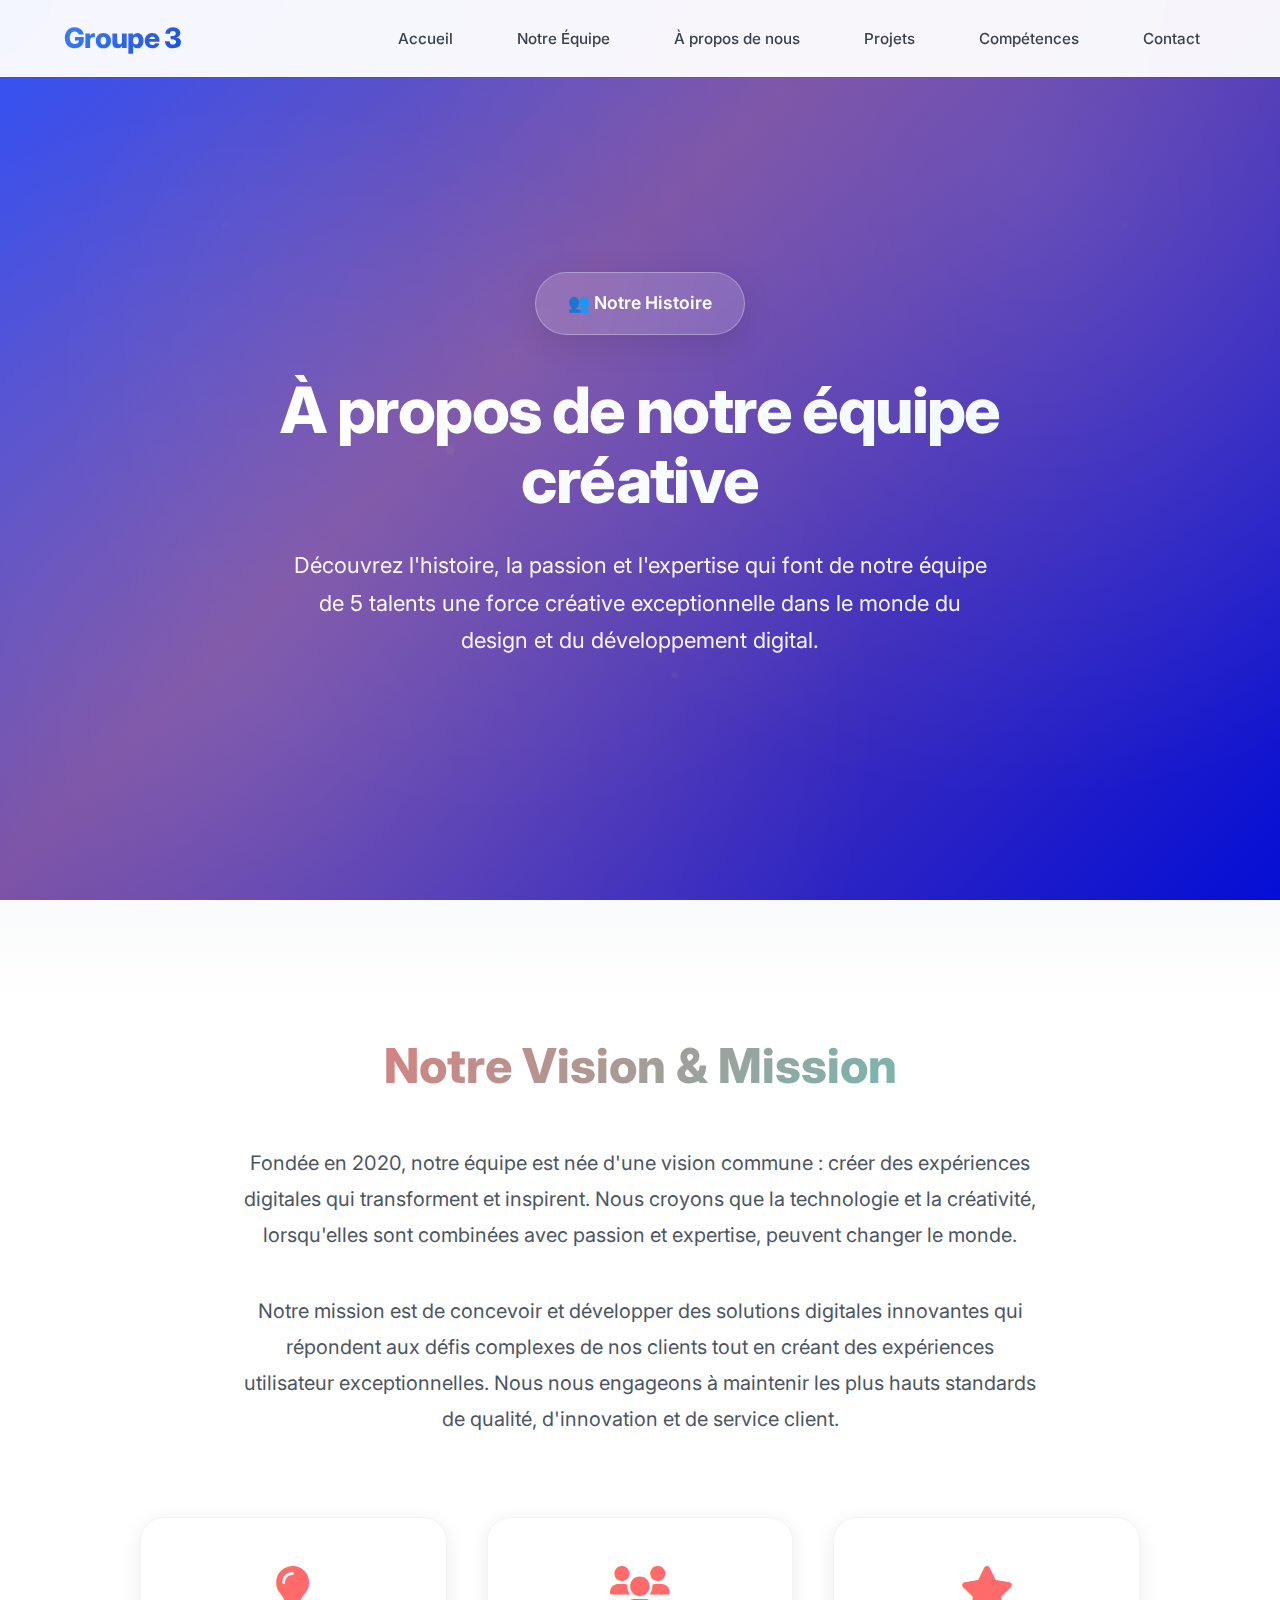
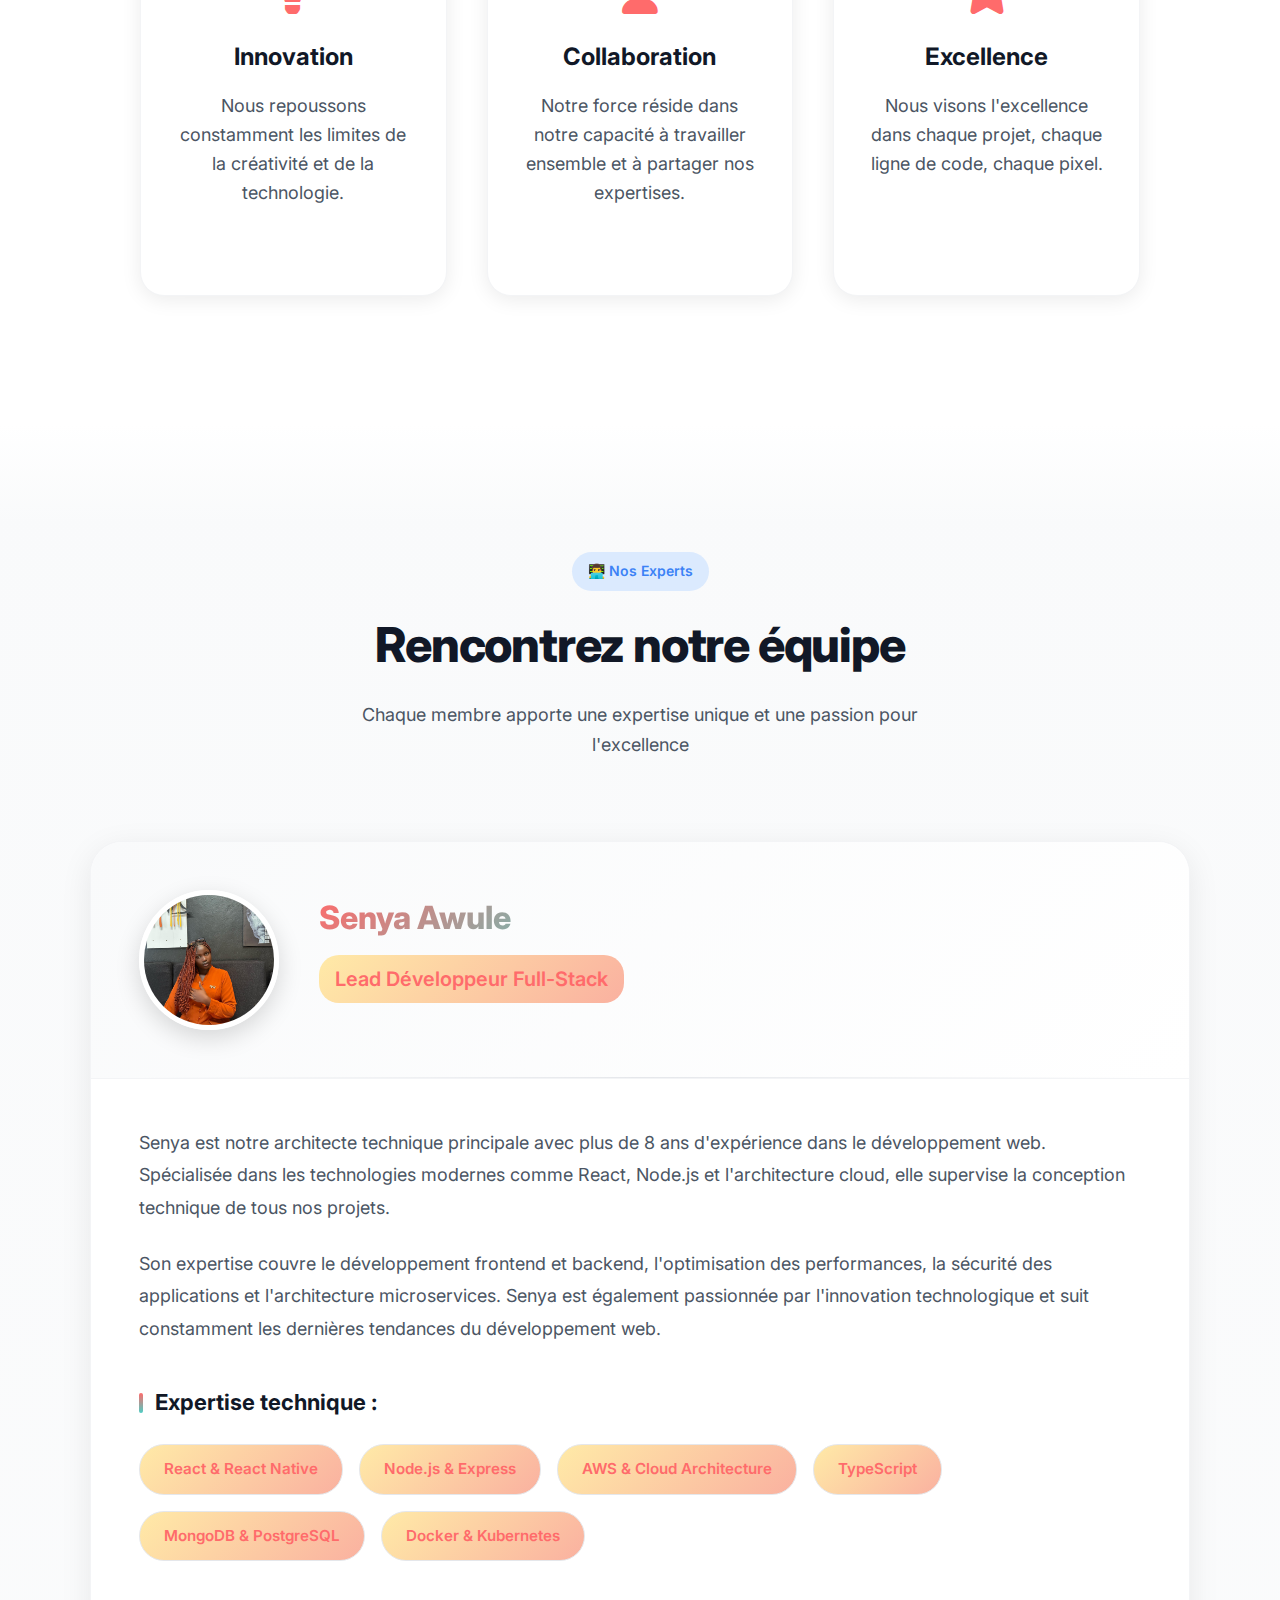
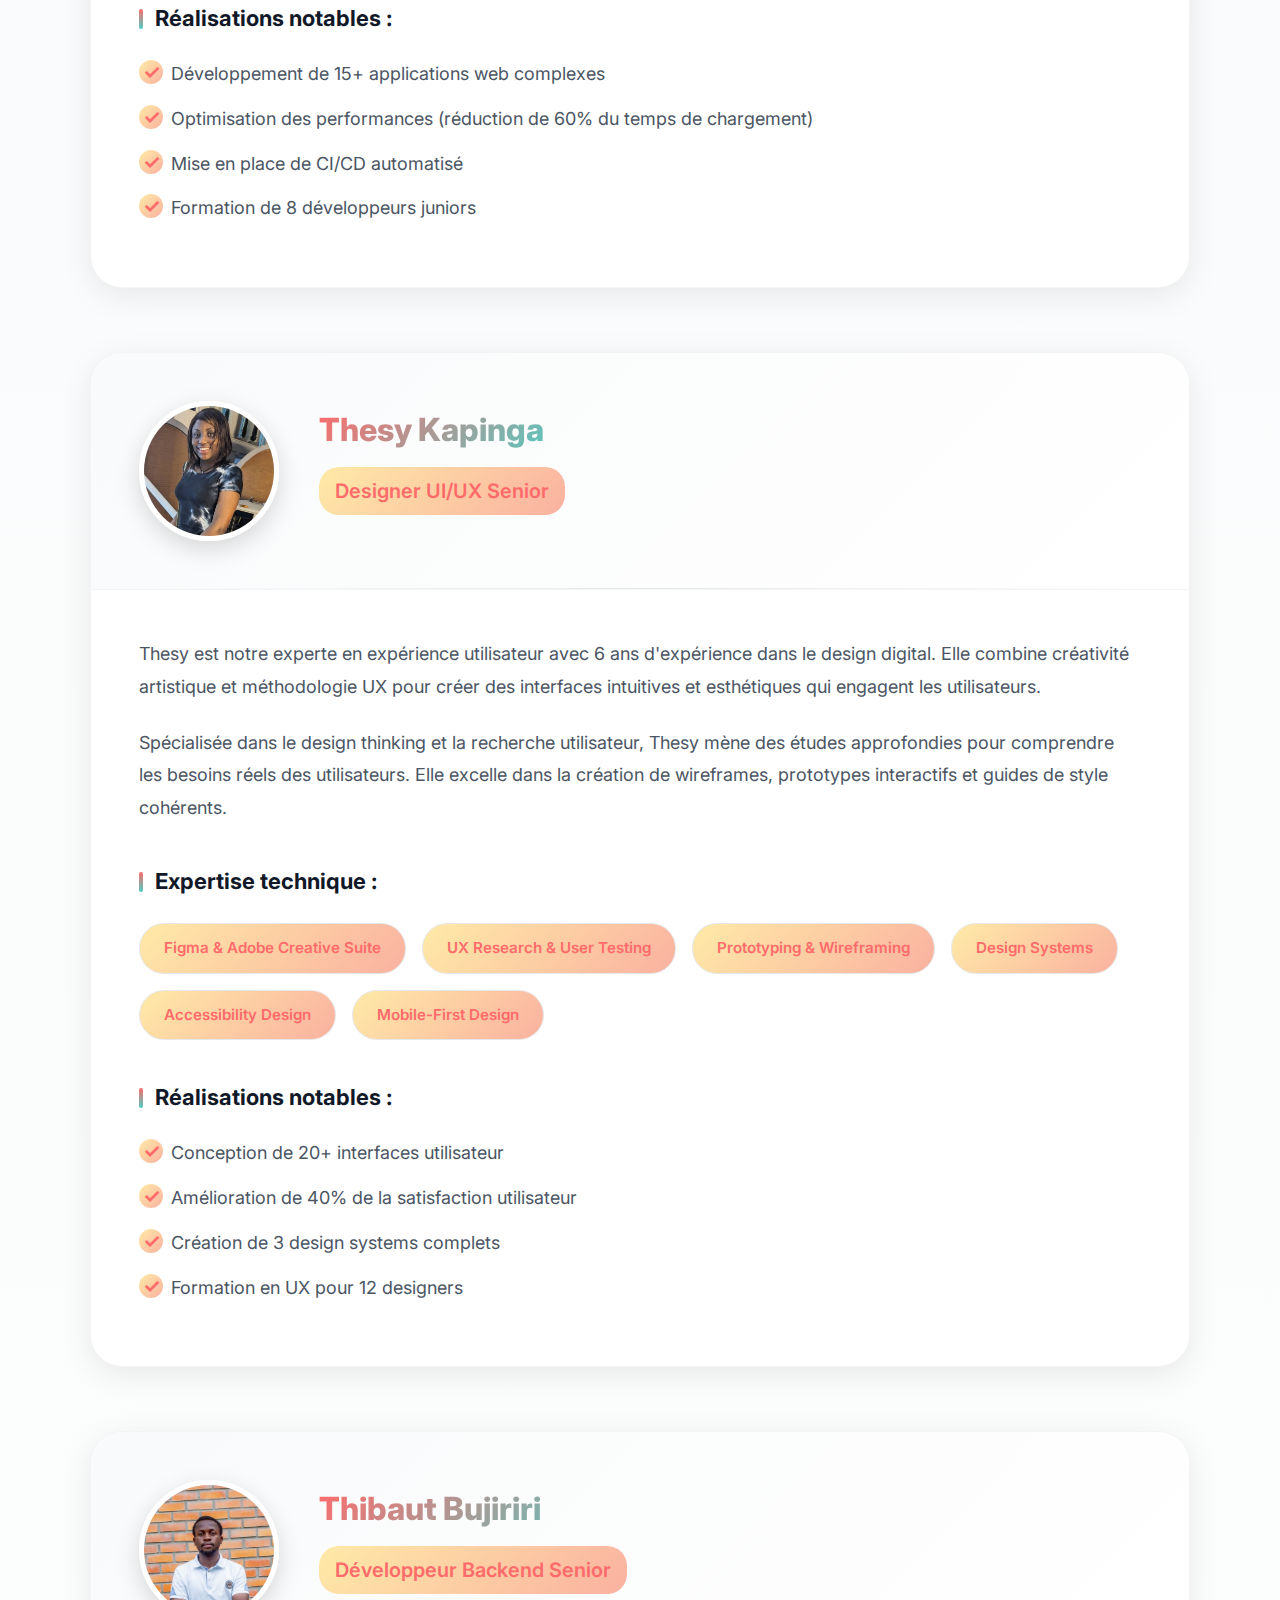
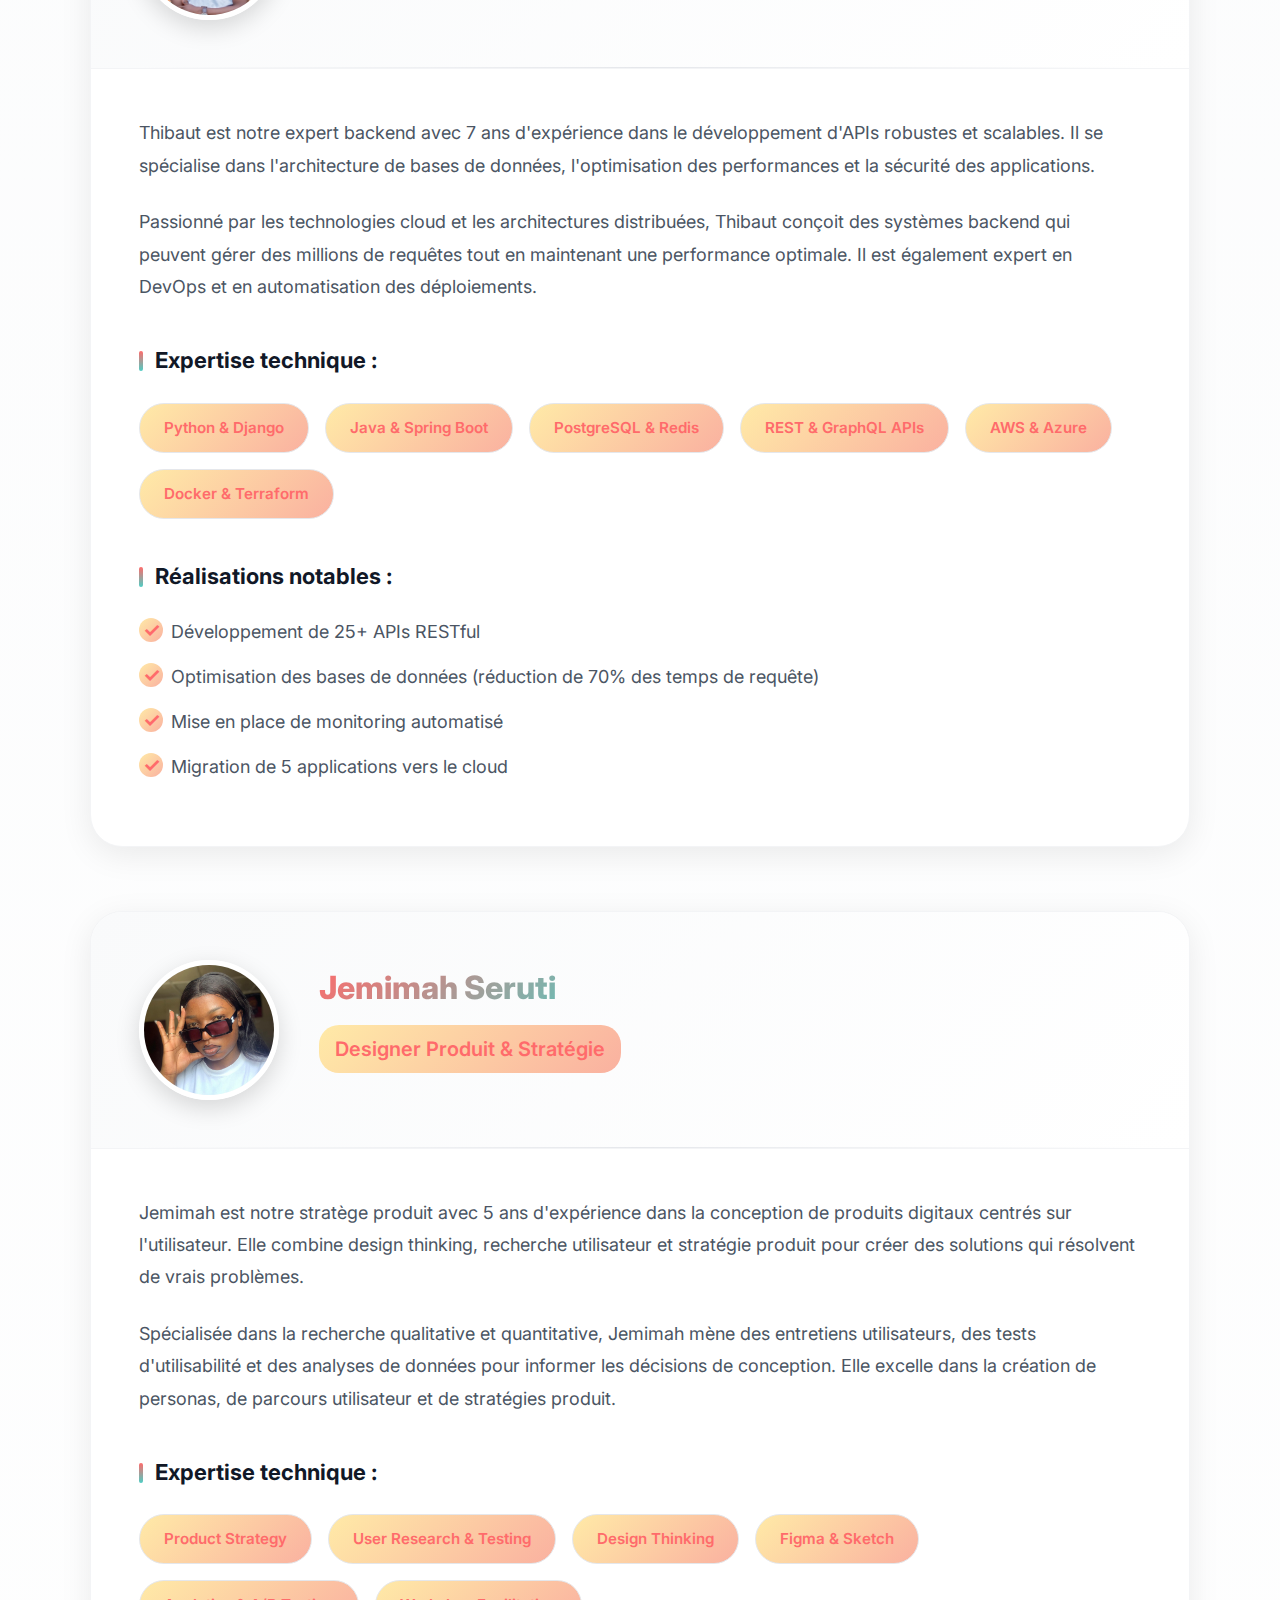
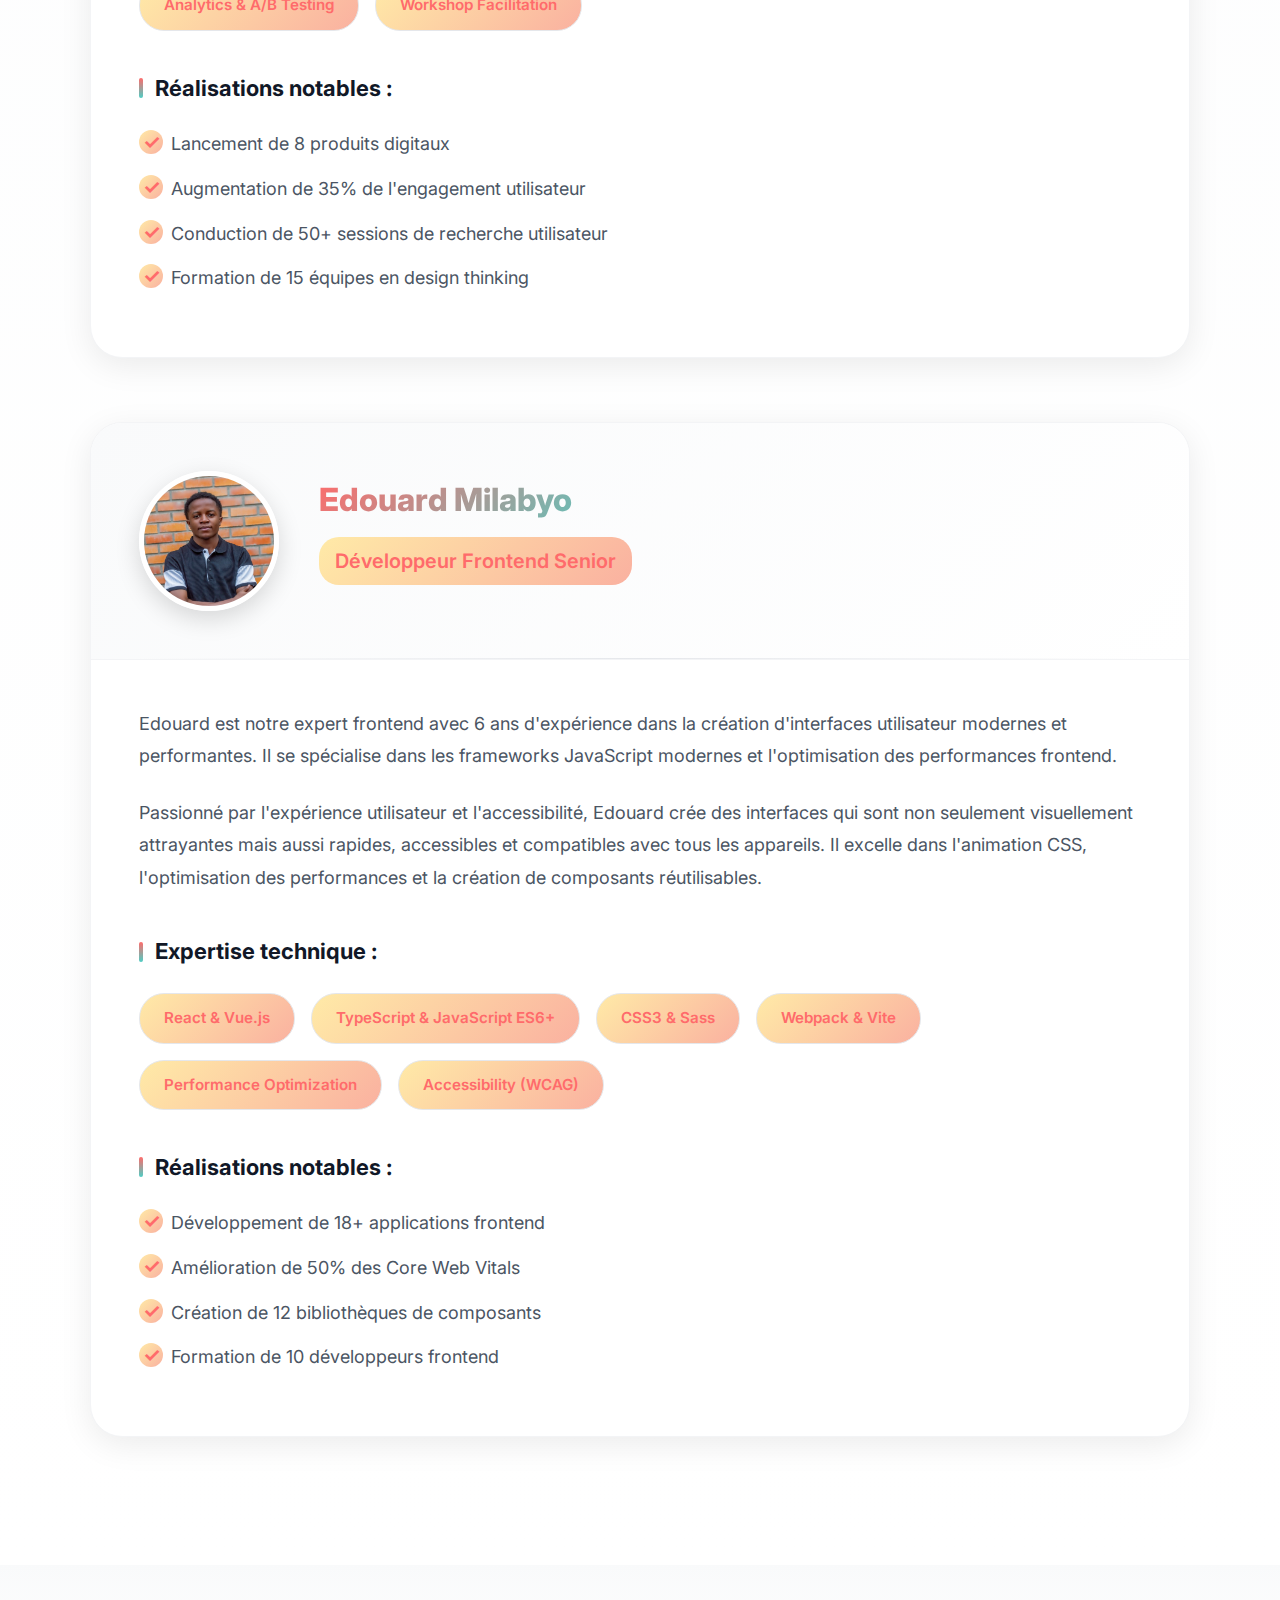
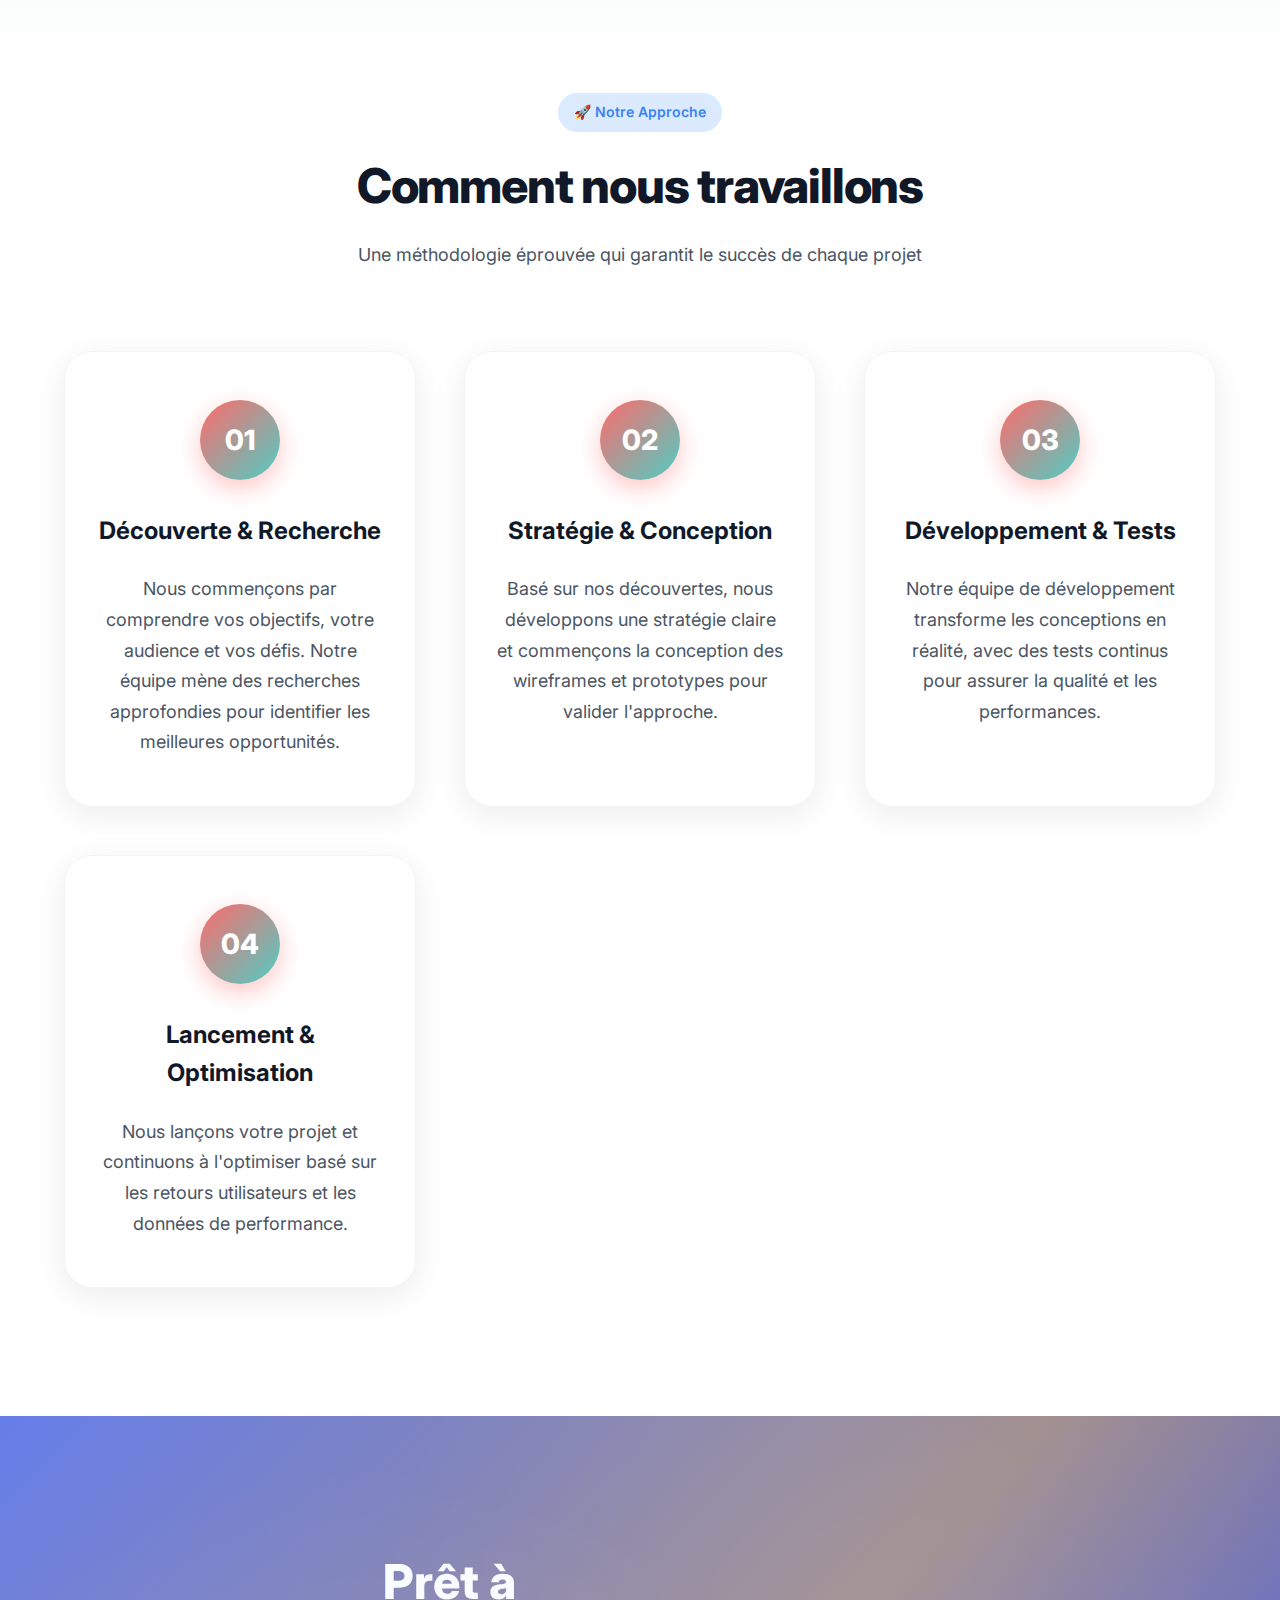
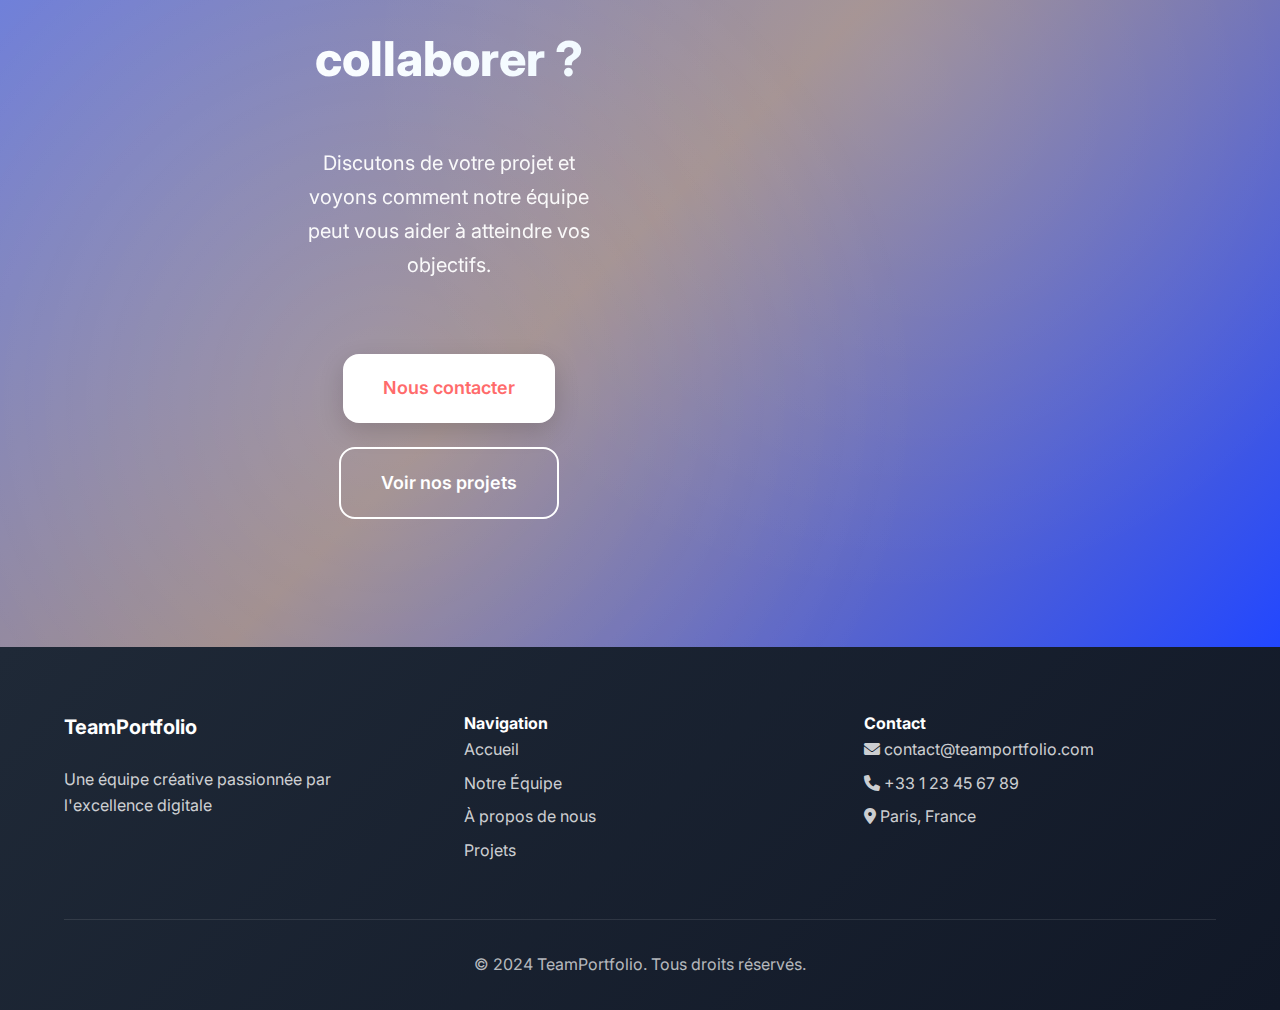
<file: about.html>
<!DOCTYPE html>
<html lang="fr">
<head>
    <meta charset="UTF-8">
    <meta name="viewport" content="width=device-width, initial-scale=1.0">
    <title>À propos de nous - Portfolio Équipe</title>
    <link rel="stylesheet" href="styles.css">
    <link href="https://cdnjs.cloudflare.com/ajax/libs/font-awesome/6.0.0/css/all.min.css" rel="stylesheet">
    <link href="https://fonts.googleapis.com/css2?family=Inter:wght@300;400;500;600;700;800&display=swap" rel="stylesheet">
    <link rel="shortcut icon" href="img/logo.png">
</head>
<body>
    <!-- Navigation -->
    <nav class="navbar">
        <div class="nav-container">
            <div class="nav-logo">
                <h2>Groupe 3</h2>
            </div>
            <ul class="nav-menu">
                <li><a href="index.html#accueil">Accueil</a></li>
                <li><a href="index.html#equipe">Notre Équipe</a></li>
                <li><a href="about.html">À propos de nous</a></li>
                <li><a href="index.html#projets">Projets</a></li>
                <li><a href="index.html#competences">Compétences</a></li>
                <li><a href="index.html#contact">Contact</a></li>
            </ul>
            <div class="nav-toggle">
                <span></span>
                <span></span>
                <span></span>
            </div>
        </div>
    </nav>

    <!-- Header de la page À propos -->
    <section class="about-hero">
        <div class="container">
            <div class="about-hero-content">
                <div class="about-hero-badge">
                    <span>👥 Notre Histoire</span>
                </div>
                <h1>À propos de notre équipe créative</h1>
                <p>Découvrez l'histoire, la passion et l'expertise qui font de notre équipe de 5 talents une force créative exceptionnelle dans le monde du design et du développement digital.</p>
            </div>
        </div>
    </section>

    <!-- Section Description de l'équipe -->
    <section class="team-description">
        <div class="container">
            <div class="team-description-content">
                <div class="team-description-text">
                    <h2>Notre Vision & Mission</h2>
                    <p>Fondée en 2020, notre équipe est née d'une vision commune : créer des expériences digitales qui transforment et inspirent. Nous croyons que la technologie et la créativité, lorsqu'elles sont combinées avec passion et expertise, peuvent changer le monde.</p>
                    
                    <p>Notre mission est de concevoir et développer des solutions digitales innovantes qui répondent aux défis complexes de nos clients tout en créant des expériences utilisateur exceptionnelles. Nous nous engageons à maintenir les plus hauts standards de qualité, d'innovation et de service client.</p>
                    
                    <div class="team-values">
                        <div class="value-item">
                            <i class="fas fa-lightbulb"></i>
                            <h3>Innovation</h3>
                            <p>Nous repoussons constamment les limites de la créativité et de la technologie.</p>
                        </div>
                        <div class="value-item">
                            <i class="fas fa-users"></i>
                            <h3>Collaboration</h3>
                            <p>Notre force réside dans notre capacité à travailler ensemble et à partager nos expertises.</p>
                        </div>
                        <div class="value-item">
                            <i class="fas fa-star"></i>
                            <h3>Excellence</h3>
                            <p>Nous visons l'excellence dans chaque projet, chaque ligne de code, chaque pixel.</p>
                        </div>
                    </div>
                </div>
            </div>
        </div>
    </section>

    <!-- Section Membres détaillés -->
    <section class="team-members-detailed">
        <div class="container">
            <div class="section-header">
                <div class="section-badge">👨‍💻 Nos Experts</div>
                <h2>Rencontrez notre équipe</h2>
                <p>Chaque membre apporte une expertise unique et une passion pour l'excellence</p>
            </div>
            
            <div class="members-detailed-grid">
                <!-- Senya Awule - Lead Développeur -->
                <div class="member-detailed-card">
                    <div class="member-header">
                        <div class="member-photo-large">
                            <img src="img/Awule.jpg" alt="Senya Awule">
                        </div>
                        <div class="member-info-header">
                            <h3>Senya Awule</h3>
                            <span class="member-role">Lead Développeur Full-Stack</span>
                            <div class="member-socials">
                                <a href="#"><i class="fab fa-linkedin"></i></a>
                                <a href="#"><i class="fab fa-github"></i></a>
                                <a href="#"><i class="fab fa-twitter"></i></a>
                            </div>
                        </div>
                    </div>
                    <div class="member-body">
                        <div class="member-description">
                            <p>Senya est notre architecte technique principale avec plus de 8 ans d'expérience dans le développement web. Spécialisée dans les technologies modernes comme React, Node.js et l'architecture cloud, elle supervise la conception technique de tous nos projets.</p>
                            <p>Son expertise couvre le développement frontend et backend, l'optimisation des performances, la sécurité des applications et l'architecture microservices. Senya est également passionnée par l'innovation technologique et suit constamment les dernières tendances du développement web.</p>
                        </div>
                        <div class="member-expertise">
                            <h4>Expertise technique :</h4>
                            <div class="expertise-tags">
                                <span>React & React Native</span>
                                <span>Node.js & Express</span>
                                <span>AWS & Cloud Architecture</span>
                                <span>TypeScript</span>
                                <span>MongoDB & PostgreSQL</span>
                                <span>Docker & Kubernetes</span>
                            </div>
                        </div>
                        <div class="member-achievements">
                            <h4>Réalisations notables :</h4>
                            <ul>
                                <li>Développement de 15+ applications web complexes</li>
                                <li>Optimisation des performances (réduction de 60% du temps de chargement)</li>
                                <li>Mise en place de CI/CD automatisé</li>
                                <li>Formation de 8 développeurs juniors</li>
                            </ul>
                        </div>
                    </div>
                </div>

                <!-- Thesy Kapinga - Designer UI/UX -->
                <div class="member-detailed-card">
                    <div class="member-header">
                        <div class="member-photo-large">
                            <img src="img/Thesy.jpg" alt="Thesy Kapinga">
                        </div>
                        <div class="member-info-header">
                            <h3>Thesy Kapinga</h3>
                            <span class="member-role">Designer UI/UX Senior</span>
                            <div class="member-socials">
                                <a href="#"><i class="fab fa-linkedin"></i></a>
                                <a href="#"><i class="fab fa-dribbble"></i></a>
                                <a href="#"><i class="fab fa-behance"></i></a>
                            </div>
                        </div>
                    </div>
                    <div class="member-body">
                        <div class="member-description">
                            <p>Thesy est notre experte en expérience utilisateur avec 6 ans d'expérience dans le design digital. Elle combine créativité artistique et méthodologie UX pour créer des interfaces intuitives et esthétiques qui engagent les utilisateurs.</p>
                            <p>Spécialisée dans le design thinking et la recherche utilisateur, Thesy mène des études approfondies pour comprendre les besoins réels des utilisateurs. Elle excelle dans la création de wireframes, prototypes interactifs et guides de style cohérents.</p>
                        </div>
                        <div class="member-expertise">
                            <h4>Expertise technique :</h4>
                            <div class="expertise-tags">
                                <span>Figma & Adobe Creative Suite</span>
                                <span>UX Research & User Testing</span>
                                <span>Prototyping & Wireframing</span>
                                <span>Design Systems</span>
                                <span>Accessibility Design</span>
                                <span>Mobile-First Design</span>
                            </div>
                        </div>
                        <div class="member-achievements">
                            <h4>Réalisations notables :</h4>
                            <ul>
                                <li>Conception de 20+ interfaces utilisateur</li>
                                <li>Amélioration de 40% de la satisfaction utilisateur</li>
                                <li>Création de 3 design systems complets</li>
                                <li>Formation en UX pour 12 designers</li>
                            </ul>
                        </div>
                    </div>
                </div>

                <!-- Thibaut Bujiriri - Développeur Backend -->
                <div class="member-detailed-card">
                    <div class="member-header">
                        <div class="member-photo-large">
                            <img src="img/Thibaut.jpg" alt="Thibaut Bujiriri">
                        </div>
                        <div class="member-info-header">
                            <h3>Thibaut Bujiriri</h3>
                            <span class="member-role">Développeur Backend Senior</span>
                            <div class="member-socials">
                                <a href="#"><i class="fab fa-linkedin"></i></a>
                                <a href="#"><i class="fab fa-github"></i></a>
                                <a href="#"><i class="fab fa-stack-overflow"></i></a>
                            </div>
                        </div>
                    </div>
                    <div class="member-body">
                        <div class="member-description">
                            <p>Thibaut est notre expert backend avec 7 ans d'expérience dans le développement d'APIs robustes et scalables. Il se spécialise dans l'architecture de bases de données, l'optimisation des performances et la sécurité des applications.</p>
                            <p>Passionné par les technologies cloud et les architectures distribuées, Thibaut conçoit des systèmes backend qui peuvent gérer des millions de requêtes tout en maintenant une performance optimale. Il est également expert en DevOps et en automatisation des déploiements.</p>
                        </div>
                        <div class="member-expertise">
                            <h4>Expertise technique :</h4>
                            <div class="expertise-tags">
                                <span>Python & Django</span>
                                <span>Java & Spring Boot</span>
                                <span>PostgreSQL & Redis</span>
                                <span>REST & GraphQL APIs</span>
                                <span>AWS & Azure</span>
                                <span>Docker & Terraform</span>
                            </div>
                        </div>
                        <div class="member-achievements">
                            <h4>Réalisations notables :</h4>
                            <ul>
                                <li>Développement de 25+ APIs RESTful</li>
                                <li>Optimisation des bases de données (réduction de 70% des temps de requête)</li>
                                <li>Mise en place de monitoring automatisé</li>
                                <li>Migration de 5 applications vers le cloud</li>
                            </ul>
                        </div>
                    </div>
                </div>

                <!-- Jemimah Seruti - Designer Produit -->
                <div class="member-detailed-card">
                    <div class="member-header">
                        <div class="member-photo-large">
                            <img src="img/Jemimah.jpg" alt="Jemimah Seruti">
                        </div>
                        <div class="member-info-header">
                            <h3>Jemimah Seruti</h3>
                            <span class="member-role">Designer Produit & Stratégie</span>
                            <div class="member-socials">
                                <a href="#"><i class="fab fa-linkedin"></i></a>
                                <a href="#"><i class="fab fa-dribbble"></i></a>
                                <a href="#"><i class="fab fa-medium"></i></a>
                            </div>
                        </div>
                    </div>
                    <div class="member-body">
                        <div class="member-description">
                            <p>Jemimah est notre stratège produit avec 5 ans d'expérience dans la conception de produits digitaux centrés sur l'utilisateur. Elle combine design thinking, recherche utilisateur et stratégie produit pour créer des solutions qui résolvent de vrais problèmes.</p>
                            <p>Spécialisée dans la recherche qualitative et quantitative, Jemimah mène des entretiens utilisateurs, des tests d'utilisabilité et des analyses de données pour informer les décisions de conception. Elle excelle dans la création de personas, de parcours utilisateur et de stratégies produit.</p>
                        </div>
                        <div class="member-expertise">
                            <h4>Expertise technique :</h4>
                            <div class="expertise-tags">
                                <span>Product Strategy</span>
                                <span>User Research & Testing</span>
                                <span>Design Thinking</span>
                                <span>Figma & Sketch</span>
                                <span>Analytics & A/B Testing</span>
                                <span>Workshop Facilitation</span>
                            </div>
                        </div>
                        <div class="member-achievements">
                            <h4>Réalisations notables :</h4>
                            <ul>
                                <li>Lancement de 8 produits digitaux</li>
                                <li>Augmentation de 35% de l'engagement utilisateur</li>
                                <li>Conduction de 50+ sessions de recherche utilisateur</li>
                                <li>Formation de 15 équipes en design thinking</li>
                            </ul>
                        </div>
                    </div>
                </div>

                <!-- Edouard Milabyo - Développeur Frontend -->
                <div class="member-detailed-card">
                    <div class="member-header">
                        <div class="member-photo-large">
                            <img src="img/Edouard.jpg" alt="Edouard Milabyo">
                        </div>
                        <div class="member-info-header">
                            <h3>Edouard Milabyo</h3>
                            <span class="member-role">Développeur Frontend Senior</span>
                            <div class="member-socials">
                                <a href="#"><i class="fab fa-linkedin"></i></a>
                                <a href="#"><i class="fab fa-github"></i></a>
                                <a href="#"><i class="fab fa-codepen"></i></a>
                            </div>
                        </div>
                    </div>
                    <div class="member-body">
                        <div class="member-description">
                            <p>Edouard est notre expert frontend avec 6 ans d'expérience dans la création d'interfaces utilisateur modernes et performantes. Il se spécialise dans les frameworks JavaScript modernes et l'optimisation des performances frontend.</p>
                            <p>Passionné par l'expérience utilisateur et l'accessibilité, Edouard crée des interfaces qui sont non seulement visuellement attrayantes mais aussi rapides, accessibles et compatibles avec tous les appareils. Il excelle dans l'animation CSS, l'optimisation des performances et la création de composants réutilisables.</p>
                        </div>
                        <div class="member-expertise">
                            <h4>Expertise technique :</h4>
                            <div class="expertise-tags">
                                <span>React & Vue.js</span>
                                <span>TypeScript & JavaScript ES6+</span>
                                <span>CSS3 & Sass</span>
                                <span>Webpack & Vite</span>
                                <span>Performance Optimization</span>
                                <span>Accessibility (WCAG)</span>
                            </div>
                        </div>
                        <div class="member-achievements">
                            <h4>Réalisations notables :</h4>
                            <ul>
                                <li>Développement de 18+ applications frontend</li>
                                <li>Amélioration de 50% des Core Web Vitals</li>
                                <li>Création de 12 bibliothèques de composants</li>
                                <li>Formation de 10 développeurs frontend</li>
                            </ul>
                        </div>
                    </div>
                </div>
            </div>
        </div>
    </section>

    <!-- Section Notre approche -->
    <section class="our-approach">
        <div class="container">
            <div class="section-header">
                <div class="section-badge">🚀 Notre Approche</div>
                <h2>Comment nous travaillons</h2>
                <p>Une méthodologie éprouvée qui garantit le succès de chaque projet</p>
            </div>
            
            <div class="approach-grid">
                <div class="approach-step">
                    <div class="step-number">01</div>
                    <h3>Découverte & Recherche</h3>
                    <p>Nous commençons par comprendre vos objectifs, votre audience et vos défis. Notre équipe mène des recherches approfondies pour identifier les meilleures opportunités.</p>
                </div>
                
                <div class="approach-step">
                    <div class="step-number">02</div>
                    <h3>Stratégie & Conception</h3>
                    <p>Basé sur nos découvertes, nous développons une stratégie claire et commençons la conception des wireframes et prototypes pour valider l'approche.</p>
                </div>
                
                <div class="approach-step">
                    <div class="step-number">03</div>
                    <h3>Développement & Tests</h3>
                    <p>Notre équipe de développement transforme les conceptions en réalité, avec des tests continus pour assurer la qualité et les performances.</p>
                </div>
                
                <div class="approach-step">
                    <div class="step-number">04</div>
                    <h3>Lancement & Optimisation</h3>
                    <p>Nous lançons votre projet et continuons à l'optimiser basé sur les retours utilisateurs et les données de performance.</p>
                </div>
            </div>
        </div>
    </section>

    <!-- Section Contact -->
    <section class="contact-section">
        <div class="container">
            <div class="contact-content">
                <div class="contact-info">
                    <h2>Prêt à collaborer ?</h2>
                    <p>Discutons de votre projet et voyons comment notre équipe peut vous aider à atteindre vos objectifs.</p>
                    <div class="contact-buttons">
                        <a href="index.html#contact" class="cta-button primary">Nous contacter</a>
                        <a href="index.html#projets" class="cta-button secondary">Voir nos projets</a>
                    </div>
                </div>
            </div>
        </div>
    </section>

    <!-- Footer -->
    <footer class="footer">
        <div class="container">
            <div class="footer-content">
                <div class="footer-section">
                    <h3>TeamPortfolio</h3>
                    <p>Une équipe créative passionnée par l'excellence digitale</p>
                </div>
                <div class="footer-section">
                    <h4>Navigation</h4>
                    <ul>
                        <li><a href="index.html#accueil">Accueil</a></li>
                        <li><a href="index.html#equipe">Notre Équipe</a></li>
                        <li><a href="about.html">À propos de nous</a></li>
                        <li><a href="index.html#projets">Projets</a></li>
                    </ul>
                </div>
                <div class="footer-section">
                    <h4>Contact</h4>
                    <ul>
                        <li><i class="fas fa-envelope"></i> contact@teamportfolio.com</li>
                        <li><i class="fas fa-phone"></i> +33 1 23 45 67 89</li>
                        <li><i class="fas fa-map-marker-alt"></i> Paris, France</li>
                    </ul>
                </div>
            </div>
            <div class="footer-bottom">
                <p>&copy; 2024 TeamPortfolio. Tous droits réservés.</p>
            </div>
        </div>
    </footer>

    <script src="script.js"></script>
</body>
</html>
</file>
<file: styles.css>
/* Variables CSS pour les couleurs modernes */
:root {
    --primary-blue: #3b82f6;
    --secondary-blue: #1d4ed8;
    --accent-blue: #60a5fa;
    --light-blue: #dbeafe;
    --very-light-blue: #eff6ff;
    --white: #ffffff;
    --off-white: #f8fafc;
    --gray-50: #f9fafb;
    --gray-100: #f3f4f6;
    --gray-200: #e5e7eb;
    --gray-300: #d1d5db;
    --gray-400: #9ca3af;
    --gray-500: #6b7280;
    --gray-600: #4b5563;
    --gray-700: #374151;
    --gray-800: #1f2937;
    --gray-900: #111827;
    --text-dark: var(--gray-900);
    --text-light: var(--gray-600);
    --gradient-primary: linear-gradient(135deg, var(--primary-blue), var(--secondary-blue));
    --gradient-accent: linear-gradient(135deg, var(--accent-blue), var(--primary-blue));
    --gradient-light: linear-gradient(135deg, var(--white), var(--very-light-blue));
    --gradient-dark: linear-gradient(135deg, var(--gray-800), var(--gray-900));
    --shadow-sm: 0 1px 2px 0 rgba(0, 0, 0, 0.05);
    --shadow: 0 4px 6px -1px rgba(0, 0, 0, 0.1), 0 2px 4px -1px rgba(0, 0, 0, 0.06);
    --shadow-md: 0 10px 15px -3px rgba(0, 0, 0, 0.1), 0 4px 6px -2px rgba(0, 0, 0, 0.05);
    --shadow-lg: 0 20px 25px -5px rgba(0, 0, 0, 0.1), 0 10px 10px -5px rgba(0, 0, 0, 0.04);
    --shadow-xl: 0 25px 50px -12px rgba(0, 0, 0, 0.25);
    --shadow-blue: 0 10px 25px rgba(59, 130, 246, 0.15);
    --shadow-blue-lg: 0 20px 40px rgba(59, 130, 246, 0.2);
}

/* Reset et styles de base modernes */
* {
    margin: 0;
    padding: 0;
    box-sizing: border-box;
}

html {
    scroll-behavior: smooth;
}

body {
    font-family: 'Inter', -apple-system, BlinkMacSystemFont, 'Segoe UI', Roboto, sans-serif;
    line-height: 1.6;
    color: var(--text-dark);
    overflow-x: hidden;
    background-color: var(--white);
}

.container {
    max-width: 1200px;
    margin: 0 auto;
    padding: 0 24px;
}

/* Navigation moderne */
.navbar {
    background: rgba(255, 255, 255, 0.95);
    backdrop-filter: blur(20px);
    padding: 1rem 0;
    position: fixed;
    top: 0;
    width: 100%;
    z-index: 1000;
    box-shadow: var(--shadow-sm);
    transition: all 0.3s ease;
}

.nav-container {
    max-width: 1200px;
    margin: 0 auto;
    padding: 0 24px;
    display: flex;
    justify-content: space-between;
    align-items: center;
}

.nav-logo h2 {
    background: var(--gradient-primary);
    -webkit-background-clip: text;
    -webkit-text-fill-color: transparent;
    background-clip: text;
    font-size: 1.75rem;
    font-weight: 800;
    letter-spacing: -0.025em;
}

.nav-menu {
    display: flex;
    list-style: none;
    gap: 2rem;
    align-items: center;
}

.nav-menu a {
    color: var(--gray-700);
    text-decoration: none;
    font-weight: 500;
    font-size: 0.95rem;
    transition: all 0.3s ease;
    padding: 0.5rem 1rem;
    border-radius: 8px;
    position: relative;
}

.nav-menu a:hover {
    color: var(--primary-blue);
    background: var(--light-blue);
}

.nav-menu a::after {
    content: '';
    position: absolute;
    bottom: 0;
    left: 50%;
    width: 0;
    height: 2px;
    background: var(--gradient-primary);
    transition: all 0.3s ease;
    transform: translateX(-50%);
}

.nav-menu a:hover::after {
    width: 80%;
}

.nav-toggle {
    display: none;
    flex-direction: column;
    cursor: pointer;
    gap: 4px;
}

.nav-toggle span {
    width: 25px;
    height: 3px;
    background: var(--gray-700);
    border-radius: 2px;
    transition: all 0.3s ease;
}

/* Section Hero moderne */
.hero-section {
    min-height: 100vh;
    background: var(--gradient-light);
    display: flex;
    align-items: center;
    padding-top: 80px;
    position: relative;
    overflow: hidden;
}

.hero-section::before {
    content: '';
    position: absolute;
    top: 0;
    left: 0;
    right: 0;
    bottom: 0;
    background: url('data:image/svg+xml,<svg xmlns="http://www.w3.org/2000/svg" viewBox="0 0 100 100"><defs><pattern id="grain" width="100" height="100" patternUnits="userSpaceOnUse"><circle cx="50" cy="50" r="1" fill="%23e0e7ff" opacity="0.1"/></pattern></defs><rect width="100" height="100" fill="url(%23grain)"/></svg>');
    opacity: 0.5;
}

.carousel-container {
    width: 100%;
    max-width: 1200px;
    margin: 0 auto;
    padding: 0 24px;
    position: relative;
    z-index: 2;
}

.carousel-content {
    display: grid;
    grid-template-columns: 1fr 1fr;
    gap: 4rem;
    align-items: center;
    min-height: 70vh;
}

.hero-badge {
    display: inline-block;
    background: var(--gradient-primary);
    color: var(--white);
    padding: 0.5rem 1rem;
    border-radius: 50px;
    font-size: 0.875rem;
    font-weight: 600;
    margin-bottom: 1.5rem;
    box-shadow: var(--shadow-blue);
}

.hero-badge span {
    transition: opacity 0.3s ease-in-out;
}

.carousel-text h1 {
    font-size: 3.5rem;
    font-weight: 800;
    color: var(--text-dark);
    margin-bottom: 1.5rem;
    line-height: 1.1;
    letter-spacing: -0.025em;
    transition: opacity 0.3s ease-in-out;
    position: relative;
}

.carousel-text h1.typing::after {
    content: '|';
    color: var(--primary-blue);
    animation: blink 1s infinite;
    margin-left: 2px;
    font-weight: 400;
}

.carousel-text p {
    font-size: 1.125rem;
    color: var(--text-light);
    margin-bottom: 2rem;
    line-height: 1.7;
    max-width: 500px;
    transition: opacity 0.3s ease-in-out;
}

.hero-buttons {
    display: flex;
    gap: 1rem;
    flex-wrap: wrap;
}

.cta-button {
    padding: 1rem 2rem;
    font-size: 1rem;
    font-weight: 600;
    border: none;
    border-radius: 12px;
    cursor: pointer;
    transition: all 0.3s ease;
    display: flex;
    align-items: center;
    gap: 0.5rem;
    text-decoration: none;
    font-family: inherit;
}

.cta-button.primary {
    background: var(--gradient-primary);
    color: var(--white);
    box-shadow: var(--shadow-blue);
}

.cta-button.primary:hover {
    transform: translateY(-2px);
    box-shadow: var(--shadow-blue-lg);
}

.cta-button.secondary {
    background: transparent;
    color: var(--primary-blue);
    border: 2px solid var(--primary-blue);
}

.cta-button.secondary:hover {
    background: var(--primary-blue);
    color: var(--white);
    transform: translateY(-2px);
}

/* Animation de clignotement pour le curseur de typing */
@keyframes blink {
    0%, 50% { opacity: 1; }
    51%, 100% { opacity: 0; }
}

/* Carousel Images modernisé */
.carousel-images {
    position: relative;
    height: 450px;
    border-radius: 24px;
    overflow: hidden;
    box-shadow: var(--shadow-xl);
    background: var(--white);
}

.image-slide {
    position: absolute;
    top: 0;
    left: 0;
    width: 100%;
    height: 100%;
    opacity: 0;
    transition: all 0.6s cubic-bezier(0.4, 0, 0.2, 1);
    transform: scale(1.05);
}

.image-slide.active {
    opacity: 1;
    transform: scale(1);
}

.image-slide img {
    width: 100%;
    height: 100%;
    object-fit: cover;
}

/* Contrôles du carousel modernisés */
.carousel-controls {
    position: absolute;
    top: 50%;
    transform: translateY(-50%);
    width: 100%;
    display: flex;
    justify-content: space-between;
    padding: 0 24px;
    pointer-events: none;
}

.prev-btn, .next-btn {
    background: var(--white);
    color: var(--primary-blue);
    border: none;
    width: 56px;
    height: 56px;
    border-radius: 50%;
    cursor: pointer;
    transition: all 0.3s ease;
    box-shadow: var(--shadow-lg);
    pointer-events: all;
    display: flex;
    align-items: center;
    justify-content: center;
    font-size: 1.25rem;
}

.prev-btn:hover, .next-btn:hover {
    transform: scale(1.1);
    box-shadow: var(--shadow-xl);
    background: var(--primary-blue);
    color: var(--white);
}

.carousel-indicators {
    position: absolute;
    bottom: 24px;
    left: 50%;
    transform: translateX(-50%);
    display: flex;
    gap: 12px;
}

.indicator {
    width: 12px;
    height: 12px;
    border-radius: 50%;
    background: rgba(255, 255, 255, 0.5);
    cursor: pointer;
    transition: all 0.3s ease;
    border: 2px solid transparent;
}

.indicator.active {
    background: var(--white);
    border-color: var(--primary-blue);
    transform: scale(1.2);
}

/* Section Marquee modernisée */
.marquee-section {
    background: var(--gradient-primary);
    padding: 2rem 0;
    overflow: hidden;
    position: relative;
}

.marquee-section::before {
    content: '';
    position: absolute;
    top: 0;
    left: 0;
    right: 0;
    bottom: 0;
    background: linear-gradient(90deg, transparent, rgba(255, 255, 255, 0.1), transparent);
    animation: shimmer 3s infinite;
}

.marquee-section::after {
    content: '';
    position: absolute;
    top: 0;
    left: 0;
    right: 0;
    bottom: 0;
    background: linear-gradient(135deg, rgba(59, 130, 246, 0.3), rgba(147, 197, 253, 0.3));
    pointer-events: none;
}

@keyframes shimmer {
    0% { transform: translateX(-100%); }
    100% { transform: translateX(100%); }
}

.marquee-container {
    overflow: hidden;
    white-space: nowrap;
}

.marquee-content {
    display: inline-block;
    animation: marquee 25s linear infinite;
    color: var(--white);
    font-size: 1.125rem;
    font-weight: 600;
    letter-spacing: 0.025em;
}

.marquee-content span {
    padding: 0 2rem;
}

@keyframes marquee {
    0% { transform: translateX(100%); }
    100% { transform: translateX(-100%); }
}

/* Section Équipe moderne */
.team-section {
    padding: 6rem 0;
    background: var(--white);
}

.section-header {
    text-align: center;
    margin-bottom: 5rem;
}

.section-badge {
    display: inline-block;
    background: var(--light-blue);
    color: var(--primary-blue);
    padding: 0.5rem 1rem;
    border-radius: 50px;
    font-size: 0.875rem;
    font-weight: 600;
    margin-bottom: 1rem;
}

.section-header h2 {
    font-size: 3rem;
    color: var(--text-dark);
    margin-bottom: 1rem;
    font-weight: 800;
    letter-spacing: -0.025em;
}

.section-header p {
    font-size: 1.125rem;
    color: var(--text-light);
    max-width: 600px;
    margin: 0 auto;
    line-height: 1.7;
}

.team-grid {
    display: grid;
    grid-template-columns: repeat(auto-fit, minmax(350px, 1fr));
    gap: 2rem;
}

.team-member {
    background: var(--white);
    border-radius: 20px;
    overflow: hidden;
    box-shadow: var(--shadow);
    transition: all 0.4s cubic-bezier(0.4, 0, 0.2, 1);
    border: 1px solid var(--gray-100);
}

.team-member:hover {
    transform: translateY(-8px);
    box-shadow: var(--shadow-xl);
    border-color: var(--primary-blue);
}

.member-photo {
    position: relative;
    height: 280px;
    overflow: hidden;
}

.member-photo img {
    width: 100%;
    height: 100%;
    object-fit: cover;
    transition: transform 0.4s ease;
}

.team-member:hover .member-photo img {
    transform: scale(1.05);
}

.member-socials {
    position: absolute;
    top: 1rem;
    right: 1rem;
    display: flex;
    flex-direction: column;
    gap: 0.5rem;
    opacity: 0;
    transform: translateX(20px);
    transition: all 0.3s ease;
}

.team-member:hover .member-socials {
    opacity: 1;
    transform: translateX(0);
}

.member-socials a {
    width: 40px;
    height: 40px;
    background: var(--white);
    color: var(--primary-blue);
    border-radius: 50%;
    display: flex;
    align-items: center;
    justify-content: center;
    text-decoration: none;
    transition: all 0.3s ease;
    box-shadow: var(--shadow);
}

.member-socials a:hover {
    background: var(--primary-blue);
    color: var(--white);
    transform: scale(1.1);
}

.member-info {
    padding: 2rem;
}

.member-info h3 {
    font-size: 1.5rem;
    color: var(--text-dark);
    margin-bottom: 0.5rem;
    font-weight: 700;
}

.member-role {
    color: var(--primary-blue);
    font-weight: 600;
    font-size: 0.95rem;
    margin-bottom: 1rem;
    display: block;
}

.member-info p {
    color: var(--text-light);
    line-height: 1.6;
    margin-bottom: 1.5rem;
}

.member-skills {
    display: flex;
    flex-wrap: wrap;
    gap: 0.5rem;
}

.member-skills span {
    background: var(--light-blue);
    color: var(--primary-blue);
    padding: 0.25rem 0.75rem;
    border-radius: 20px;
    font-size: 0.8rem;
    font-weight: 500;
}

/* Section Projets moderne */
.projects-section {
    padding: 6rem 0;
    background: var(--gray-50);
}

.projects-grid {
    display: grid;
    grid-template-columns: repeat(auto-fit, minmax(350px, 1fr));
    gap: 2rem;
}

.project-card {
    background: var(--white);
    border-radius: 20px;
    overflow: hidden;
    box-shadow: var(--shadow);
    transition: all 0.4s cubic-bezier(0.4, 0, 0.2, 1);
    border: 1px solid var(--gray-100);
}

.project-card:hover {
    transform: translateY(-8px);
    box-shadow: var(--shadow-xl);
}

.project-card.featured {
    grid-column: span 2;
}

.project-image {
    position: relative;
    height: 250px;
    overflow: hidden;
}

.project-image img {
    width: 100%;
    height: 100%;
    object-fit: cover;
    transition: transform 0.4s ease;
}

.project-card:hover .project-image img {
    transform: scale(1.05);
}

.project-overlay {
    position: absolute;
    top: 0;
    left: 0;
    right: 0;
    bottom: 0;
    background: rgba(0, 0, 0, 0.7);
    display: flex;
    align-items: center;
    justify-content: center;
    opacity: 0;
    transition: all 0.3s ease;
}

.project-card:hover .project-overlay {
    opacity: 1;
}

.project-links {
    display: flex;
    gap: 1rem;
}

.project-link {
    width: 50px;
    height: 50px;
    background: var(--white);
    color: var(--primary-blue);
    border-radius: 50%;
    display: flex;
    align-items: center;
    justify-content: center;
    text-decoration: none;
    transition: all 0.3s ease;
    font-size: 1.25rem;
}

.project-link:hover {
    background: var(--primary-blue);
    color: var(--white);
    transform: scale(1.1);
}

.project-content {
    padding: 2rem;
}

.project-category {
    color: var(--primary-blue);
    font-weight: 600;
    font-size: 0.875rem;
    margin-bottom: 0.75rem;
    display: block;
}

.project-content h3 {
    font-size: 1.5rem;
    color: var(--text-dark);
    margin-bottom: 1rem;
    font-weight: 700;
}

.project-content p {
    color: var(--text-light);
    line-height: 1.6;
    margin-bottom: 1.5rem;
}

.project-tech {
    display: flex;
    flex-wrap: wrap;
    gap: 0.5rem;
}

.project-tech span {
    background: var(--light-blue);
    color: var(--primary-blue);
    padding: 0.25rem 0.75rem;
    border-radius: 20px;
    font-size: 0.8rem;
    font-weight: 500;
}

/* Section Compétences moderne */
.skills-section {
    padding: 6rem 0;
    background: var(--white);
}

.skills-container {
    display: grid;
    grid-template-columns: repeat(auto-fit, minmax(300px, 1fr));
    gap: 3rem;
}

.skills-category h3 {
    font-size: 1.5rem;
    color: var(--text-dark);
    margin-bottom: 1.5rem;
    font-weight: 700;
    text-align: center;
}

.skills-grid {
    display: grid;
    grid-template-columns: repeat(2, 1fr);
    gap: 1rem;
}

.skill-item {
    background: var(--gray-50);
    padding: 1.5rem;
    border-radius: 16px;
    text-align: center;
    transition: all 0.3s ease;
    border: 2px solid transparent;
}

.skill-item:hover {
    background: var(--light-blue);
    border-color: var(--primary-blue);
    transform: translateY(-4px);
    box-shadow: var(--shadow-md);
}

.skill-item i {
    font-size: 2rem;
    color: var(--primary-blue);
    margin-bottom: 0.75rem;
    display: block;
}

.skill-item span {
    color: var(--text-dark);
    font-weight: 600;
    font-size: 0.95rem;
}

/* Section Statistiques moderne */
.stats-section {
    padding: 4rem 0;
    background: var(--gradient-primary);
    color: var(--white);
}

.stats-grid {
    display: grid;
    grid-template-columns: repeat(auto-fit, minmax(200px, 1fr));
    gap: 2rem;
    text-align: center;
}

.stat-item {
    padding: 2rem;
}

.stat-number {
    font-size: 3rem;
    font-weight: 800;
    margin-bottom: 0.5rem;
    display: block;
}

.stat-label {
    font-size: 1rem;
    opacity: 0.9;
    font-weight: 500;
}

/* Section Contact modernisée */
.contact-section {
    padding: 6rem 0;
    background: var(--white);
}

.contact-content {
    display: grid;
    grid-template-columns: 1fr 1fr;
    gap: 4rem;
}

.contact-info {
    display: flex;
    flex-direction: column;
    gap: 1.5rem;
}

.contact-item {
    display: flex;
    align-items: center;
    gap: 1rem;
    padding: 1.5rem;
    background: var(--gray-50);
    border-radius: 16px;
    transition: all 0.3s ease;
}

.contact-item:hover {
    background: var(--light-blue);
    transform: translateX(8px);
}

.contact-icon {
    width: 56px;
    height: 56px;
    background: var(--white);
    border-radius: 16px;
    display: flex;
    align-items: center;
    justify-content: center;
    color: var(--primary-blue);
    font-size: 1.5rem;
    box-shadow: var(--shadow);
}

.contact-details h4 {
    color: var(--text-dark);
    margin-bottom: 0.25rem;
    font-weight: 600;
}

.contact-details p {
    color: var(--text-light);
    font-weight: 500;
}

.contact-form {
    display: flex;
    flex-direction: column;
    gap: 1.5rem;
}

.form-row {
    display: grid;
    grid-template-columns: 1fr 1fr;
    gap: 1rem;
}

.form-group {
    display: flex;
    flex-direction: column;
}

.contact-form input,
.contact-form textarea {
    padding: 1rem;
    border: 2px solid var(--gray-200);
    border-radius: 12px;
    font-size: 1rem;
    transition: all 0.3s ease;
    font-family: inherit;
    background: var(--gray-50);
}

.contact-form input:focus,
.contact-form textarea:focus {
    outline: none;
    border-color: var(--primary-blue);
    background: var(--white);
    box-shadow: 0 0 0 4px rgba(59, 130, 246, 0.1);
}

.submit-btn {
    background: var(--gradient-primary);
    color: var(--white);
    border: none;
    padding: 1rem 2rem;
    font-size: 1rem;
    font-weight: 600;
    border-radius: 12px;
    cursor: pointer;
    transition: all 0.3s ease;
    box-shadow: var(--shadow-blue);
    display: flex;
    align-items: center;
    justify-content: center;
    gap: 0.5rem;
    font-family: inherit;
}

.submit-btn:hover {
    transform: translateY(-2px);
    box-shadow: var(--shadow-blue-lg);
}

/* Footer modernisé */
.footer {
    background: var(--gradient-dark);
    color: var(--white);
    padding: 4rem 0 2rem;
}

.footer-content {
    display: grid;
    grid-template-columns: repeat(auto-fit, minmax(250px, 1fr));
    gap: 3rem;
    margin-bottom: 3rem;
}

.footer-section h3 {
    margin-bottom: 1.5rem;
    font-size: 1.25rem;
    font-weight: 700;
}

.footer-section p,
.footer-section li {
    color: rgba(255, 255, 255, 0.8);
    line-height: 1.6;
    margin-bottom: 0.5rem;
}

.footer-section ul {
    list-style: none;
}

.footer-section a {
    color: rgba(255, 255, 255, 0.8);
    text-decoration: none;
    transition: color 0.3s ease;
}

.footer-section a:hover {
    color: var(--white);
}

.footer-socials {
    display: flex;
    gap: 1rem;
    margin-top: 1rem;
}

.footer-socials a {
    width: 44px;
    height: 44px;
    background: rgba(255, 255, 255, 0.1);
    border-radius: 50%;
    display: flex;
    align-items: center;
    justify-content: center;
    transition: all 0.3s ease;
    color: var(--white);
}

.footer-socials a:hover {
    background: var(--primary-blue);
    transform: translateY(-3px);
}

.footer-bottom {
    text-align: center;
    padding-top: 2rem;
    border-top: 1px solid rgba(255, 255, 255, 0.1);
    color: rgba(255, 255, 255, 0.7);
}

/* Responsive Design moderne */
@media (max-width: 1024px) {
    .project-card.featured {
        grid-column: span 1;
    }
    
    .carousel-content {
        gap: 3rem;
    }
}

@media (max-width: 768px) {
    .nav-menu {
        display: none;
    }
    
    .nav-toggle {
        display: flex;
    }
    
    .carousel-content {
        grid-template-columns: 1fr;
        text-align: center;
        gap: 2rem;
    }
    
    .carousel-text h1 {
        font-size: 2.5rem;
    }
    
    .hero-buttons {
        justify-content: center;
    }
    
    .team-grid {
        grid-template-columns: 1fr;
    }
    
    .contact-content {
        grid-template-columns: 1fr;
        gap: 2rem;
    }
    
    .form-row {
        grid-template-columns: 1fr;
    }
    
    .skills-container {
        grid-template-columns: 1fr;
    }
    
    .stats-grid {
        grid-template-columns: repeat(2, 1fr);
    }
    
    .container {
        padding: 0 20px;
    }
}

@media (max-width: 480px) {
    .carousel-text h1 {
        font-size: 2rem;
    }
    
    .section-header h2 {
        font-size: 2.25rem;
    }
    
    .hero-buttons {
        flex-direction: column;
        align-items: center;
    }
    
    .cta-button {
        width: 100%;
        max-width: 300px;
        justify-content: center;
    }
    
    .stats-grid {
        grid-template-columns: 1fr;
    }
    
    .container {
        padding: 0 16px;
    }
}

/* Animations et transitions avancées */
@keyframes fadeInUp {
    from {
        opacity: 0;
        transform: translateY(30px);
    }
    to {
        opacity: 1;
        transform: translateY(0);
    }
}

@keyframes slideInLeft {
    from {
        opacity: 0;
        transform: translateX(-30px);
    }
    to {
        opacity: 1;
        transform: translateX(0);
    }
}

@keyframes slideInRight {
    from {
        opacity: 0;
        transform: translateX(30px);
    }
    to {
        opacity: 1;
        transform: translateX(0);
    }
}

/* Classes d'animation */
.animate-fade-in-up {
    animation: fadeInUp 0.6s ease-out;
}

.animate-slide-in-left {
    animation: slideInLeft 0.6s ease-out;
}

.animate-slide-in-right {
    animation: slideInRight 0.6s ease-out;
}

/* Effets de hover avancés */
.hover-lift {
    transition: transform 0.3s ease, box-shadow 0.3s ease;
}

.hover-lift:hover {
    transform: translateY(-8px);
    box-shadow: var(--shadow-xl);
}

/* Scrollbar personnalisée */
::-webkit-scrollbar {
    width: 8px;
}

::-webkit-scrollbar-track {
    background: var(--gray-100);
}

::-webkit-scrollbar-thumb {
    background: var(--primary-blue);
    border-radius: 4px;
}

::-webkit-scrollbar-thumb:hover {
    background: var(--secondary-blue);
}

/* Responsive pour mobile */
@media (max-width: 768px) {
    .nav-menu {
        display: none;
    }
    
    .nav-menu.active {
        display: flex;
    }
}

/* ===== STYLES MODERNES POUR LA PAGE "À PROPOS DE NOUS" ===== */

/* Hero de la page À propos - Design moderne */
.about-hero {
    background: linear-gradient(135deg, #3152f9 0%, #764ba2 40%, #040ed5 100%);
    padding: 10rem 0 8rem;
    text-align: center;
    color: var(--white);
    position: relative;
    overflow: hidden;
    min-height: 100vh;
    display: flex;
    align-items: center;
}

.about-hero::before {
    content: '';
    position: absolute;
    top: 0;
    left: 0;
    right: 0;
    bottom: 0;
    background: 
        radial-gradient(circle at 20% 80%, rgba(255, 255, 255, 0.1) 0%, transparent 50%),
        radial-gradient(circle at 80% 20%, rgba(255, 255, 255, 0.1) 0%, transparent 50%),
        radial-gradient(circle at 40% 40%, rgba(255, 255, 255, 0.05) 0%, transparent 50%);
    animation: float 20s ease-in-out infinite;
}

.about-hero::after {
    content: '';
    position: absolute;
    top: 0;
    left: 0;
    right: 0;
    bottom: 0;
    background: url('data:image/svg+xml,<svg xmlns="http://www.w3.org/2000/svg" viewBox="0 0 100 100"><defs><pattern id="grain" width="100" height="100" patternUnits="userSpaceOnUse"><circle cx="50" cy="50" r="0.5" fill="rgba(255,255,255,0.1)"/><circle cx="25" cy="25" r="0.3" fill="rgba(255,255,255,0.05)"/><circle cx="75" cy="75" r="0.4" fill="rgba(255,255,255,0.08)"/></pattern></defs><rect width="100" height="100" fill="url(%23grain)"/></svg>');
    opacity: 0.4;
    animation: grain 15s linear infinite;
}

@keyframes float {
    0%, 100% { transform: translateY(0px) rotate(0deg); }
    33% { transform: translateY(-20px) rotate(1deg); }
    66% { transform: translateY(10px) rotate(-1deg); }
}

@keyframes grain {
    0%, 100% { transform: translate(0, 0); }
    10% { transform: translate(-5%, -5%); }
    20% { transform: translate(-10%, 5%); }
    30% { transform: translate(5%, -10%); }
    40% { transform: translate(-5%, 15%); }
    50% { transform: translate(-10%, 5%); }
    60% { transform: translate(15%, 0%); }
    70% { transform: translate(0%, 10%); }
    80% { transform: translate(3%, 15%); }
    90% { transform: translate(-10%, 10%); }
}

.about-hero-content {
    position: relative;
    z-index: 2;
    max-width: 900px;
    margin: 0 auto;
    animation: fadeInUp 1.2s ease-out;
}

.about-hero-badge {
    display: inline-block;
    background: rgba(255, 255, 255, 0.15);
    color: var(--white);
    padding: 1rem 2rem;
    border-radius: 50px;
    font-size: 1.1rem;
    font-weight: 600;
    margin-bottom: 2.5rem;
    backdrop-filter: blur(20px);
    border: 1px solid rgba(255, 255, 255, 0.3);
    box-shadow: 0 8px 32px rgba(0, 0, 0, 0.1);
    transition: all 0.3s ease;
    animation: slideInDown 1s ease-out 0.3s both;
}

.about-hero-badge:hover {
    background: rgba(255, 255, 255, 0.25);
    transform: translateY(-2px);
    box-shadow: 0 12px 40px rgba(0, 0, 0, 0.15);
}

.about-hero h1 {
    font-size: 4rem;
    font-weight: 800;
    margin-bottom: 2rem;
    line-height: 1.1;
    letter-spacing: -0.025em;
    background: linear-gradient(135deg, #ffffff 0%, #f0f9ff 100%);
    -webkit-background-clip: text;
    -webkit-text-fill-color: transparent;
    background-clip: text;
    animation: fadeInUp 1s ease-out 0.6s both;
}

.about-hero p {
    font-size: 1.375rem;
    line-height: 1.7;
    opacity: 0.95;
    max-width: 700px;
    margin: 0 auto;
    animation: fadeInUp 1s ease-out 0.9s both;
}

/* Section Description de l'équipe - Design moderne */
.team-description {
    padding: 8rem 0;
    background: var(--white);
    position: relative;
}

.team-description::before {
    content: '';
    position: absolute;
    top: 0;
    left: 0;
    right: 0;
    height: 100px;
    background: linear-gradient(180deg, var(--gray-50) 0%, transparent 100%);
}

.team-description-content {
    max-width: 1000px;
    margin: 0 auto;
    text-align: center;
    position: relative;
    z-index: 2;
}

.team-description-text h2 {
    font-size: 3rem;
    color: var(--text-dark);
    margin-bottom: 2.5rem;
    font-weight: 800;
    background: linear-gradient(135deg, #ff6b6b 0%, #4ecdc4 100%);
    -webkit-background-clip: text;
    -webkit-text-fill-color: transparent;
    background-clip: text;
    animation: fadeInUp 1s ease-out;
}

.team-description-text p {
    font-size: 1.25rem;
    color: var(--text-light);
    line-height: 1.8;
    margin-bottom: 2.5rem;
    max-width: 800px;
    margin-left: auto;
    margin-right: auto;
    animation: fadeInUp 1s ease-out 0.2s both;
}

.team-values {
    display: grid;
    grid-template-columns: repeat(auto-fit, minmax(300px, 1fr));
    gap: 2.5rem;
    margin-top: 5rem;
}

.value-item {
    text-align: center;
    padding: 3rem 2rem;
    background: var(--white);
    border-radius: 24px;
    box-shadow: 0 4px 20px rgba(0, 0, 0, 0.08);
    border: 1px solid var(--gray-100);
    transition: all 0.4s cubic-bezier(0.4, 0, 0.2, 1);
    position: relative;
    overflow: hidden;
    animation: fadeInUp 1s ease-out 0.4s both;
}

.value-item::before {
    content: '';
    position: absolute;
    top: 0;
    left: 0;
    right: 0;
    height: 4px;
    background: linear-gradient(90deg, #ff6b6b 0%, #4ecdc4 50%, #45b7d1 100%);
    transform: scaleX(0);
    transition: transform 0.4s ease;
}

.value-item:hover {
    transform: translateY(-8px);
    box-shadow: 0 20px 40px rgba(0, 0, 0, 0.12);
}

.value-item:hover::before {
    transform: scaleX(1);
}

.value-item i {
    font-size: 3rem;
    color: #ff6b6b;
    margin-bottom: 1.5rem;
    transition: all 0.3s ease;
}

.value-item:hover i {
    transform: scale(1.1) rotate(5deg);
    color: #4e83cd;
}

.value-item h3 {
    font-size: 1.5rem;
    color: var(--text-dark);
    margin-bottom: 1rem;
    font-weight: 700;
}

.value-item p {
    font-size: 1.125rem;
    color: var(--text-light);
    line-height: 1.6;
}

/* Section Membres détaillés - Design moderne */
.team-members-detailed {
    padding: 8rem 0;
    background: linear-gradient(180deg, var(--gray-50) 0%, var(--white) 100%);
    position: relative;
}

.team-members-detailed::before {
    content: '';
    position: absolute;
    top: 0;
    left: 0;
    right: 0;
    height: 100px;
    background: linear-gradient(180deg, var(--white) 0%, var(--gray-50) 100%);
}

.members-detailed-grid {
    display: grid;
    gap: 4rem;
    max-width: 1100px;
    margin: 0 auto;
    position: relative;
    z-index: 2;
}

.member-detailed-card {
    background: var(--white);
    border-radius: 32px;
    overflow: hidden;
    box-shadow: 0 8px 32px rgba(0, 0, 0, 0.08);
    border: 1px solid var(--gray-100);
    transition: all 0.5s cubic-bezier(0.4, 0, 0.2, 1);
    position: relative;
    animation: fadeInUp 1s ease-out;
}

.member-detailed-card::before {
    content: '';
    position: absolute;
    top: 0;
    left: 0;
    right: 0;
    height: 6px;
    background: linear-gradient(90deg, #ff6b6b 0%, #4ecdc4 50%, #45b7d1 100%);
    transform: scaleX(0);
    transition: transform 0.5s ease;
}

.member-detailed-card:hover {
    transform: translateY(-12px) scale(1.02);
    box-shadow: 0 25px 60px rgba(0, 0, 0, 0.15);
}

.member-detailed-card:hover::before {
    transform: scaleX(1);
}

.member-header {
    display: flex;
    align-items: center;
    gap: 2.5rem;
    padding: 3rem;
    background: linear-gradient(135deg, var(--gray-50) 0%, var(--white) 100%);
    border-bottom: 1px solid var(--gray-100);
    position: relative;
}

.member-header::after {
    content: '';
    position: absolute;
    bottom: 0;
    left: 3rem;
    right: 3rem;
    height: 1px;
    background: linear-gradient(90deg, transparent 0%, var(--gray-200) 50%, transparent 100%);
}

.member-photo-large {
    width: 140px;
    height: 140px;
    border-radius: 50%;
    overflow: hidden;
    flex-shrink: 0;
    border: 5px solid var(--white);
    box-shadow: 0 8px 25px rgba(0, 0, 0, 0.15);
    transition: all 0.3s ease;
    position: relative;
}

.member-photo-large::before {
    content: '';
    position: absolute;
    top: 0;
    left: 0;
    right: 0;
    bottom: 0;
    background: linear-gradient(135deg, rgba(59, 130, 246, 0.1) 0%, rgba(147, 197, 253, 0.1) 100%);
    opacity: 0;
    transition: opacity 0.3s ease;
}

.member-detailed-card:hover .member-photo-large {
    transform: scale(1.05);
    box-shadow: 0 12px 35px rgba(0, 0, 0, 0.2);
}

.member-detailed-card:hover .member-photo-large::before {
    opacity: 1;
}

.member-photo-large img {
    width: 100%;
    height: 100%;
    object-fit: cover;
    transition: transform 0.3s ease;
}

.member-detailed-card:hover .member-photo-large img {
    transform: scale(1.1);
}

.member-info-header h3 {
    font-size: 2rem;
    color: var(--text-dark);
    margin-bottom: 0.75rem;
    font-weight: 800;
    background: linear-gradient(135deg, #ff6b6b 0%, #4ecdc4 100%);
    -webkit-background-clip: text;
    -webkit-text-fill-color: transparent;
    background-clip: text;
}

.member-info-header .member-role {
    display: block;
    font-size: 1.25rem;
    color: #ff6b6b;
    font-weight: 600;
    margin-bottom: 1.5rem;
    padding: 0.5rem 1rem;
    background: linear-gradient(135deg, #ffeaa7 0%, #fab1a0 100%);
    border-radius: 20px;
    display: inline-block;
}

.member-socials {
    display: flex;
    gap: 1rem;
}

.member-socials a {
    display: flex;
    align-items: center;
    justify-content: center;
    width: 45px;
    height: 45px;
    background: var(--white);
    color: #ff6b6b;
    border-radius: 50%;
    text-decoration: none;
    transition: all 0.3s ease;
    box-shadow: 0 4px 15px rgba(0, 0, 0, 0.1);
    border: 2px solid transparent;
}

.member-socials a:hover {
    background: linear-gradient(135deg, #ff6b6b 0%, #4ecdc4 100%);
    color: var(--white);
    transform: translateY(-3px) scale(1.1);
    box-shadow: 0 8px 25px rgba(255, 107, 107, 0.4);
    border-color: #ff6b6b;
}

.member-body {
    padding: 3rem;
}

.member-description {
    margin-bottom: 2.5rem;
}

.member-description p {
    font-size: 1.125rem;
    color: var(--text-light);
    line-height: 1.8;
    margin-bottom: 1.5rem;
}

.member-expertise {
    margin-bottom: 2.5rem;
}

.member-expertise h4 {
    font-size: 1.375rem;
    color: var(--text-dark);
    margin-bottom: 1.5rem;
    font-weight: 700;
    position: relative;
    padding-left: 1rem;
}

.member-expertise h4::before {
    content: '';
    position: absolute;
    left: 0;
    top: 50%;
    transform: translateY(-50%);
    width: 4px;
    height: 20px;
    background: linear-gradient(180deg, #ff6b6b 0%, #4ecdc4 100%);
    border-radius: 2px;
}

.expertise-tags {
    display: flex;
    flex-wrap: wrap;
    gap: 1rem;
}

.expertise-tags span {
    background: linear-gradient(135deg, #ffeaa7 0%, #fab1a0 100%);
    color: #ff6b6b;
    padding: 0.75rem 1.5rem;
    border-radius: 25px;
    font-size: 0.95rem;
    font-weight: 600;
    border: 1px solid var(--gray-200);
    transition: all 0.3s ease;
    cursor: default;
}

.expertise-tags span:hover {
    background: linear-gradient(135deg, #ff6b6b 0%, #4ecdc4 100%);
    color: var(--white);
    transform: translateY(-2px);
    box-shadow: 0 4px 15px rgba(255, 107, 107, 0.4);
}

.member-achievements h4 {
    font-size: 1.375rem;
    color: var(--text-dark);
    margin-bottom: 1.5rem;
    font-weight: 700;
    position: relative;
    padding-left: 1rem;
}

.member-achievements h4::before {
    content: '';
    position: absolute;
    left: 0;
    top: 50%;
    transform: translateY(-50%);
    width: 4px;
    height: 20px;
    background: linear-gradient(180deg, #ff6b6b 0%, #4ecdc4 100%);
    border-radius: 2px;
}

.member-achievements ul {
    list-style: none;
    padding: 0;
}

.member-achievements li {
    position: relative;
    padding-left: 2rem;
    margin-bottom: 1rem;
    font-size: 1.125rem;
    color: var(--text-light);
    line-height: 1.6;
    transition: all 0.3s ease;
}

.member-achievements li::before {
    content: '✓';
    position: absolute;
    left: 0;
    top: 0;
    color: #ff6b6b;
    font-weight: bold;
    font-size: 1.25rem;
    background: linear-gradient(135deg, #ffeaa7 0%, #fab1a0 100%);
    width: 24px;
    height: 24px;
    border-radius: 50%;
    display: flex;
    align-items: center;
    justify-content: center;
    transition: all 0.3s ease;
}

.member-achievements li:hover {
    color: var(--text-dark);
    transform: translateX(5px);
}

.member-achievements li:hover::before {
    background: linear-gradient(135deg, #ff6b6b 0%, #4ecdc4 100%);
    color: var(--white);
    transform: scale(1.1);
}

/* Section Notre approche - Design moderne */
.our-approach {
    padding: 8rem 0;
    background: var(--white);
    position: relative;
}

.our-approach::before {
    content: '';
    position: absolute;
    top: 0;
    left: 0;
    right: 0;
    height: 100px;
    background: linear-gradient(180deg, var(--gray-50) 0%, var(--white) 100%);
}

.approach-grid {
    display: grid;
    grid-template-columns: repeat(auto-fit, minmax(300px, 1fr));
    gap: 3rem;
    margin-top: 5rem;
    position: relative;
    z-index: 2;
}

.approach-step {
    text-align: center;
    padding: 3rem 2rem;
    background: var(--white);
    border-radius: 28px;
    box-shadow: 0 8px 32px rgba(0, 0, 0, 0.08);
    border: 1px solid var(--gray-100);
    transition: all 0.4s cubic-bezier(0.4, 0, 0.2, 1);
    position: relative;
    overflow: hidden;
    animation: fadeInUp 1s ease-out;
}

.approach-step::before {
    content: '';
    position: absolute;
    top: 0;
    left: 0;
    right: 0;
    bottom: 0;
    background: linear-gradient(135deg, #ff6b6b 0%, #4ecdc4 100%);
    opacity: 0;
    transition: opacity 0.4s ease;
    z-index: -1;
}

.approach-step:hover {
    transform: translateY(-10px);
    box-shadow: 0 25px 60px rgba(0, 0, 0, 0.15);
}

.approach-step:hover::before {
    opacity: 0.05;
}

.step-number {
    display: inline-flex;
    align-items: center;
    justify-content: center;
    width: 80px;
    height: 80px;
    background: linear-gradient(135deg, #ff6b6b 0%, #4ecdc4 100%);
    color: var(--white);
    border-radius: 50%;
    font-size: 1.75rem;
    font-weight: 800;
    margin-bottom: 2rem;
    box-shadow: 0 8px 25px rgba(255, 107, 107, 0.4);
    transition: all 0.3s ease;
}

.approach-step:hover .step-number {
    transform: scale(1.1) rotate(5deg);
    box-shadow: 0 12px 35px rgba(255, 107, 107, 0.5);
}

.approach-step h3 {
    font-size: 1.5rem;
    color: var(--text-dark);
    margin-bottom: 1.5rem;
    font-weight: 700;
    transition: color 0.3s ease;
}

.approach-step:hover h3 {
    color: #ff6b6b;
}

.approach-step p {
    font-size: 1.125rem;
    color: var(--text-light);
    line-height: 1.7;
    transition: color 0.3s ease;
}

.approach-step:hover p {
    color: var(--text-dark);
}

/* Section Contact de la page À propos - Design moderne */
.contact-section {
    padding: 8rem 0;
    background: linear-gradient(135deg, #667eea 0%, #9e8b8b 50%, #2247ff 100%);
    color: var(--white);
    text-align: center;
    position: relative;
    overflow: hidden;
}

.contact-section::before {
    content: '';
    position: absolute;
    top: 0;
    left: 0;
    right: 0;
    bottom: 0;
    background: 
        radial-gradient(circle at 30% 70%, rgba(255, 255, 255, 0.1) 0%, transparent 50%),
        radial-gradient(circle at 70% 30%, rgba(255, 255, 255, 0.1) 0%, transparent 50%);
    animation: float 25s ease-in-out infinite reverse;
}

.contact-content {
    max-width: 700px;
    margin: 0 auto;
    position: relative;
    z-index: 2;
    animation: fadeInUp 1s ease-out;
}

.contact-content h2 {
    font-size: 3rem;
    margin-bottom: 1.5rem;
    font-weight: 800;
    background: linear-gradient(135deg, #ffffff 0%, #f0f9ff 100%);
    -webkit-background-clip: text;
    -webkit-text-fill-color: transparent;
    background-clip: text;
}

.contact-content p {
    font-size: 1.25rem;
    margin-bottom: 3rem;
    opacity: 0.95;
    line-height: 1.7;
}

.contact-buttons {
    display: flex;
    gap: 1.5rem;
    justify-content: center;
    flex-wrap: wrap;
}

.contact-buttons .cta-button {
    min-width: 200px;
    padding: 1.25rem 2.5rem;
    font-size: 1.125rem;
    border-radius: 16px;
    transition: all 0.3s ease;
}

.contact-buttons .cta-button.primary {
    background: var(--white);
    color: #ff6b6b;
    box-shadow: 0 8px 25px rgba(0, 0, 0, 0.15);
}

.contact-buttons .cta-button.primary:hover {
    background: var(--gray-50);
    transform: translateY(-3px);
    box-shadow: 0 12px 35px rgba(0, 0, 0, 0.2);
}

.contact-buttons .cta-button.secondary {
    background: transparent;
    color: var(--white);
    border: 2px solid var(--white);
}

.contact-buttons .cta-button.secondary:hover {
    background: var(--white);
    color: #ff6b6b;
    transform: translateY(-3px);
    box-shadow: 0 12px 35px rgba(0, 0, 0, 0.2);
}

/* Animations d'entrée pour la page À propos */
@keyframes fadeInUp {
    from {
        opacity: 0;
        transform: translateY(40px);
    }
    to {
        opacity: 1;
        transform: translateY(0);
    }
}

@keyframes slideInDown {
    from {
        opacity: 0;
        transform: translateY(-40px);
    }
    to {
        opacity: 1;
        transform: translateY(0);
    }
}

/* Responsive moderne pour la page À propos */
@media (max-width: 1024px) {
    .about-hero h1 {
        font-size: 3.5rem;
    }
    
    .team-description-text h2 {
        font-size: 2.75rem;
    }
    
    .member-header {
        padding: 2.5rem;
    }
    
    .member-photo-large {
        width: 120px;
        height: 120px;
    }
}

@media (max-width: 768px) {
    .about-hero {
        padding: 8rem 0 6rem;
        min-height: 80vh;
    }
    
    .about-hero h1 {
        font-size: 2.75rem;
    }
    
    .about-hero p {
        font-size: 1.25rem;
    }
    
    .team-description-text h2 {
        font-size: 2.5rem;
    }
    
    .member-header {
        flex-direction: column;
        text-align: center;
        gap: 2rem;
        padding: 2rem;
    }
    
    .member-photo-large {
        width: 100px;
        height: 100px;
    }
    
    .approach-grid {
        grid-template-columns: 1fr;
        gap: 2rem;
    }
    
    .contact-buttons {
        flex-direction: column;
        align-items: center;
    }
    
    .contact-buttons .cta-button {
        width: 100%;
        max-width: 350px;
    }
    
    .team-values {
        grid-template-columns: 1fr;
        gap: 2rem;
    }
}

@media (max-width: 480px) {
    .about-hero {
        padding: 6rem 0 4rem;
    }
    
    .about-hero h1 {
        font-size: 2.25rem;
    }
    
    .team-description-text h2 {
        font-size: 2rem;
    }
    
    .member-detailed-card {
        margin: 0 1rem;
        border-radius: 24px;
    }
    
    .member-header,
    .member-body {
        padding: 1.5rem;
    }
    
    .contact-content h2 {
        font-size: 2.5rem;
    }
    
    .contact-content p {
        font-size: 1.125rem;
    }
}
</file>
